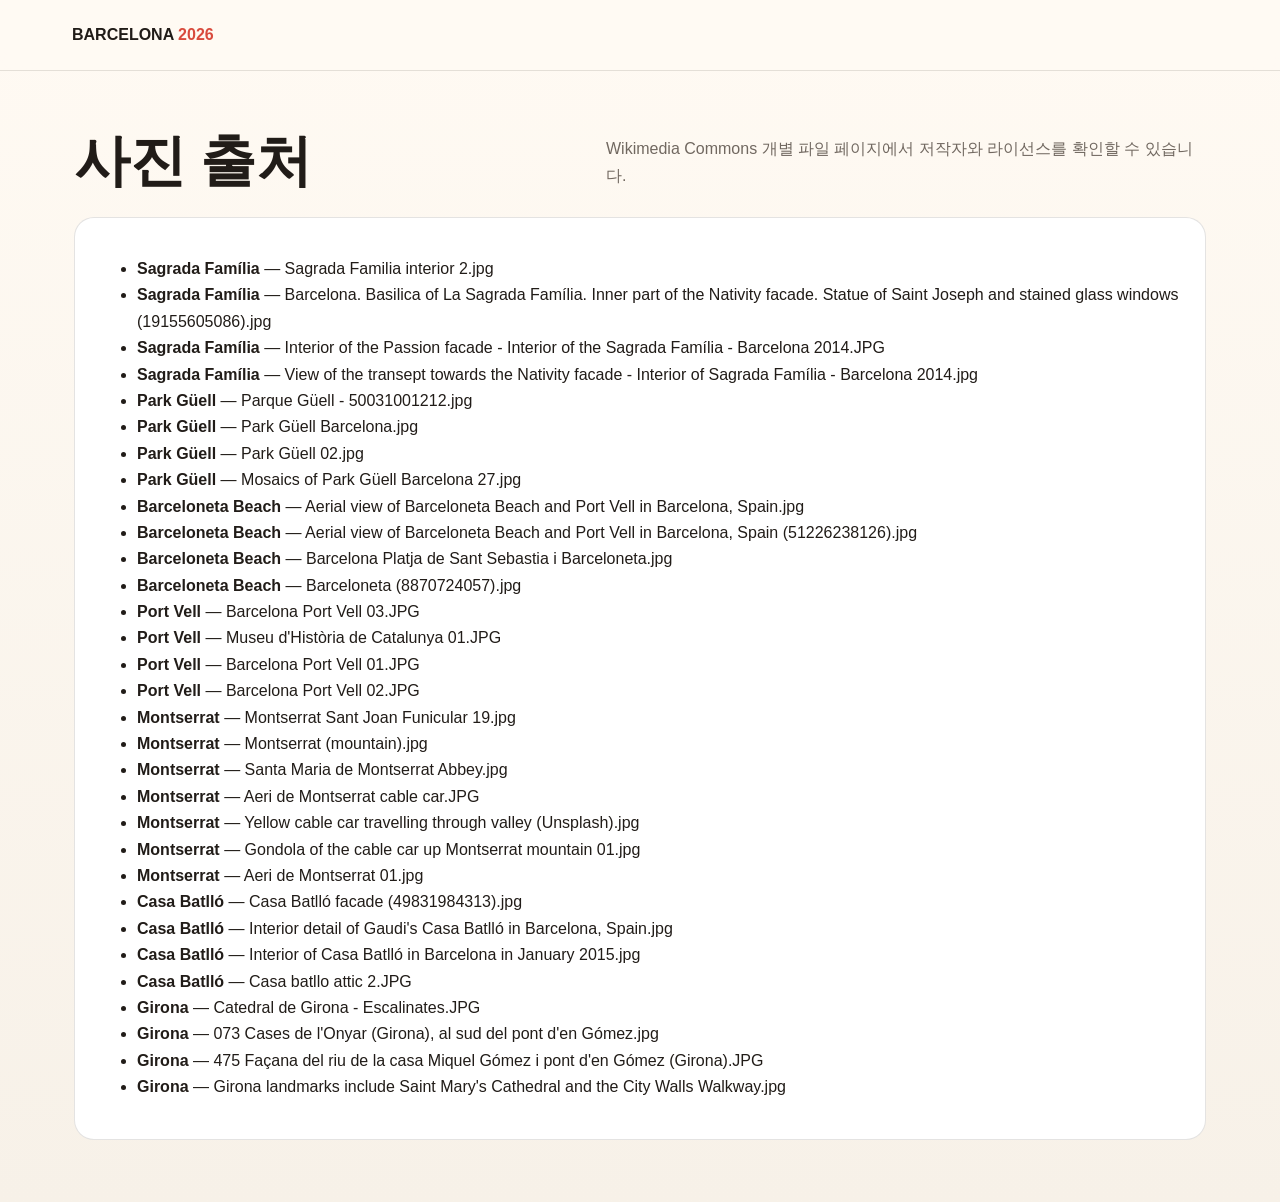
<file: credits.html>
<!doctype html><html lang="ko"><head><meta charset="utf-8">
<meta name="viewport" content="width=device-width,initial-scale=1">
<title>사진 출처 — Barcelona 2026</title><link rel="stylesheet" href="style.css"></head>
<body><nav class="nav"><div class="nav-inner"><a class="brand" href="index.html">BARCELONA <span>2026</span></a></div></nav>
<main class="page"><div class="section-head"><h2>사진 출처</h2><p>Wikimedia Commons 개별 파일 페이지에서 저작자와 라이선스를 확인할 수 있습니다.</p></div>
<div class="card"><ul><li><strong>Sagrada Família</strong> — <a target='_blank' rel='noopener' href='https://commons.wikimedia.org/wiki/File:Sagrada_Familia_interior_2.jpg'>Sagrada Familia interior 2.jpg</a></li>
<li><strong>Sagrada Família</strong> — <a target='_blank' rel='noopener' href='https://commons.wikimedia.org/wiki/File:Barcelona._Basilica_of_La_Sagrada_Fam%C3%ADlia._Inner_part_of_the_Nativity_facade._Statue_of_Saint_Joseph_and_stained_glass_windows_(19155605086).jpg'>Barcelona. Basilica of La Sagrada Família. Inner part of the Nativity facade. Statue of Saint Joseph and stained glass windows (19155605086).jpg</a></li>
<li><strong>Sagrada Família</strong> — <a target='_blank' rel='noopener' href='https://commons.wikimedia.org/wiki/File:Interior_of_the_Passion_facade_-_Interior_of_the_Sagrada_Fam%C3%ADlia_-_Barcelona_2014.JPG'>Interior of the Passion facade - Interior of the Sagrada Família - Barcelona 2014.JPG</a></li>
<li><strong>Sagrada Família</strong> — <a target='_blank' rel='noopener' href='https://commons.wikimedia.org/wiki/File:View_of_the_transept_towards_the_Nativity_facade_-_Interior_of_Sagrada_Fam%C3%ADlia_-_Barcelona_2014.jpg'>View of the transept towards the Nativity facade - Interior of Sagrada Família - Barcelona 2014.jpg</a></li>
<li><strong>Park Güell</strong> — <a target='_blank' rel='noopener' href='https://commons.wikimedia.org/wiki/File:Parque_G%C3%BCell_-_50031001212.jpg'>Parque Güell - 50031001212.jpg</a></li>
<li><strong>Park Güell</strong> — <a target='_blank' rel='noopener' href='https://commons.wikimedia.org/wiki/File:Park_G%C3%BCell_Barcelona.jpg'>Park Güell Barcelona.jpg</a></li>
<li><strong>Park Güell</strong> — <a target='_blank' rel='noopener' href='https://commons.wikimedia.org/wiki/File:Park_G%C3%BCell_02.jpg'>Park Güell 02.jpg</a></li>
<li><strong>Park Güell</strong> — <a target='_blank' rel='noopener' href='https://commons.wikimedia.org/wiki/File:Mosaics_of_Park_G%C3%BCell_Barcelona_27.jpg'>Mosaics of Park Güell Barcelona 27.jpg</a></li>
<li><strong>Barceloneta Beach</strong> — <a target='_blank' rel='noopener' href='https://commons.wikimedia.org/wiki/File:Aerial_view_of_Barceloneta_Beach_and_Port_Vell_in_Barcelona,_Spain.jpg'>Aerial view of Barceloneta Beach and Port Vell in Barcelona, Spain.jpg</a></li>
<li><strong>Barceloneta Beach</strong> — <a target='_blank' rel='noopener' href='https://commons.wikimedia.org/wiki/File:Aerial_view_of_Barceloneta_Beach_and_Port_Vell_in_Barcelona,_Spain_(51226238126).jpg'>Aerial view of Barceloneta Beach and Port Vell in Barcelona, Spain (51226238126).jpg</a></li>
<li><strong>Barceloneta Beach</strong> — <a target='_blank' rel='noopener' href='https://commons.wikimedia.org/wiki/File:Barcelona_Platja_de_Sant_Sebastia_i_Barceloneta.jpg'>Barcelona Platja de Sant Sebastia i Barceloneta.jpg</a></li>
<li><strong>Barceloneta Beach</strong> — <a target='_blank' rel='noopener' href='https://commons.wikimedia.org/wiki/File:Barceloneta_(8870724057).jpg'>Barceloneta (8870724057).jpg</a></li>
<li><strong>Port Vell</strong> — <a target='_blank' rel='noopener' href='https://commons.wikimedia.org/wiki/File:Barcelona_Port_Vell_03.JPG'>Barcelona Port Vell 03.JPG</a></li>
<li><strong>Port Vell</strong> — <a target='_blank' rel='noopener' href='https://commons.wikimedia.org/wiki/File:Museu_d'Hist%C3%B2ria_de_Catalunya_01.JPG'>Museu d'Història de Catalunya 01.JPG</a></li>
<li><strong>Port Vell</strong> — <a target='_blank' rel='noopener' href='https://commons.wikimedia.org/wiki/File:Barcelona_Port_Vell_01.JPG'>Barcelona Port Vell 01.JPG</a></li>
<li><strong>Port Vell</strong> — <a target='_blank' rel='noopener' href='https://commons.wikimedia.org/wiki/File:Barcelona_Port_Vell_02.JPG'>Barcelona Port Vell 02.JPG</a></li>
<li><strong>Montserrat</strong> — <a target='_blank' rel='noopener' href='https://commons.wikimedia.org/wiki/File:Montserrat_Sant_Joan_Funicular_19.jpg'>Montserrat Sant Joan Funicular 19.jpg</a></li>
<li><strong>Montserrat</strong> — <a target='_blank' rel='noopener' href='https://commons.wikimedia.org/wiki/File:Montserrat_(mountain).jpg'>Montserrat (mountain).jpg</a></li>
<li><strong>Montserrat</strong> — <a target='_blank' rel='noopener' href='https://commons.wikimedia.org/wiki/File:Santa_Maria_de_Montserrat_Abbey.jpg'>Santa Maria de Montserrat Abbey.jpg</a></li>
<li><strong>Montserrat</strong> — <a target='_blank' rel='noopener' href='https://commons.wikimedia.org/wiki/File:Aeri_de_Montserrat_cable_car.JPG'>Aeri de Montserrat cable car.JPG</a></li>
<li><strong>Montserrat</strong> — <a target='_blank' rel='noopener' href='https://commons.wikimedia.org/wiki/File:Yellow_cable_car_travelling_through_valley_(Unsplash).jpg'>Yellow cable car travelling through valley (Unsplash).jpg</a></li>
<li><strong>Montserrat</strong> — <a target='_blank' rel='noopener' href='https://commons.wikimedia.org/wiki/File:Gondola_of_the_cable_car_up_Montserrat_mountain_01.jpg'>Gondola of the cable car up Montserrat mountain 01.jpg</a></li>
<li><strong>Montserrat</strong> — <a target='_blank' rel='noopener' href='https://commons.wikimedia.org/wiki/File:Aeri_de_Montserrat_01.jpg'>Aeri de Montserrat 01.jpg</a></li>
<li><strong>Casa Batlló</strong> — <a target='_blank' rel='noopener' href='https://commons.wikimedia.org/wiki/File:Casa_Batll%C3%B3_facade_(49831984313).jpg'>Casa Batlló facade (49831984313).jpg</a></li>
<li><strong>Casa Batlló</strong> — <a target='_blank' rel='noopener' href='https://commons.wikimedia.org/wiki/File:Interior_detail_of_Gaudi's_Casa_Batll%C3%B3_in_Barcelona,_Spain.jpg'>Interior detail of Gaudi's Casa Batlló in Barcelona, Spain.jpg</a></li>
<li><strong>Casa Batlló</strong> — <a target='_blank' rel='noopener' href='https://commons.wikimedia.org/wiki/File:Interior_of_Casa_Batll%C3%B3_in_Barcelona_in_January_2015.jpg'>Interior of Casa Batlló in Barcelona in January 2015.jpg</a></li>
<li><strong>Casa Batlló</strong> — <a target='_blank' rel='noopener' href='https://commons.wikimedia.org/wiki/File:Casa_batllo_attic_2.JPG'>Casa batllo attic 2.JPG</a></li>
<li><strong>Girona</strong> — <a target='_blank' rel='noopener' href='https://commons.wikimedia.org/wiki/File:Catedral_de_Girona_-_Escalinates.JPG'>Catedral de Girona - Escalinates.JPG</a></li>
<li><strong>Girona</strong> — <a target='_blank' rel='noopener' href='https://commons.wikimedia.org/wiki/File:073_Cases_de_l'Onyar_(Girona),_al_sud_del_pont_d'en_G%C3%B3mez.jpg'>073 Cases de l'Onyar (Girona), al sud del pont d'en Gómez.jpg</a></li>
<li><strong>Girona</strong> — <a target='_blank' rel='noopener' href='https://commons.wikimedia.org/wiki/File:475_Fa%C3%A7ana_del_riu_de_la_casa_Miquel_G%C3%B3mez_i_pont_d'en_G%C3%B3mez_(Girona).JPG'>475 Façana del riu de la casa Miquel Gómez i pont d'en Gómez (Girona).JPG</a></li>
<li><strong>Girona</strong> — <a target='_blank' rel='noopener' href='https://commons.wikimedia.org/wiki/File:Girona_landmarks_include_Saint_Mary's_Cathedral_and_the_City_Walls_Walkway.jpg'>Girona landmarks include Saint Mary's Cathedral and the City Walls Walkway.jpg</a></li></ul></div></main></body></html>
</file>
<file: style.css>
:root{--red:#d94b3d;--wine:#702e2a;--cream:#f7f1e8;--ink:#211c18;--muted:#716860;--card:#fffdf9;--line:rgba(32,25,20,.12);--shadow:0 18px 50px rgba(57,39,31,.12)}
*{box-sizing:border-box}html{scroll-behavior:smooth}body{margin:0;font-family:Inter,Pretendard,-apple-system,BlinkMacSystemFont,"Segoe UI",sans-serif;background:linear-gradient(180deg,#fffaf3,var(--cream));color:var(--ink);line-height:1.65}a{color:inherit;text-decoration:none}img{display:block;width:100%}.nav{position:sticky;top:0;z-index:30;backdrop-filter:blur(16px);background:#fffaf3df;border-bottom:1px solid var(--line)}.nav-inner{max-width:1180px;margin:auto;height:70px;padding:0 22px;display:flex;align-items:center;justify-content:space-between}.brand{font-weight:900}.brand span{color:var(--red)}.nav-links{display:flex;gap:18px;font-size:14px;color:var(--muted)}
.hero{max-width:1180px;margin:auto;padding:80px 24px 54px;display:grid;grid-template-columns:1fr 1fr;gap:48px;align-items:center}.eyebrow{display:inline-flex;align-items:center;gap:10px;font-size:12px;font-weight:900;letter-spacing:.13em;color:var(--red);text-transform:uppercase}.eyebrow:before{content:"";width:34px;height:2px;background:currentColor}h1{margin:18px 0;font-family:Georgia,serif;font-size:clamp(50px,8vw,100px);line-height:.93;letter-spacing:-.045em}.hero-sub{font-size:18px;color:var(--muted)}.chips{display:flex;flex-wrap:wrap;gap:9px;margin:28px 0}.chip{padding:9px 13px;border:1px solid var(--line);border-radius:999px;background:#fff9;font-size:13px}.btn{display:inline-flex;padding:13px 18px;border-radius:999px;background:var(--red);color:#fff;font-weight:900}.hero-card{min-height:560px;border-radius:32px;overflow:hidden;position:relative;box-shadow:var(--shadow)}.hero-card img{position:absolute;height:100%;object-fit:cover}.hero-card:after{content:"";position:absolute;inset:0;background:linear-gradient(180deg,#0001,#000b)}.poster{position:absolute;inset:26px;z-index:2;border:1px solid #ffffff8a;border-radius:23px;padding:28px;display:flex;flex-direction:column;justify-content:space-between;color:white}.poster h2{font-family:Georgia,serif;font-size:46px;line-height:1;margin:0}
section,.page{max-width:1180px;margin:auto;padding:62px 24px}.section-head{display:flex;justify-content:space-between;align-items:end;gap:28px;margin-bottom:28px}.section-head h2{font-family:Georgia,serif;font-size:clamp(34px,5vw,56px);line-height:1;margin:0}.section-head p{max-width:600px;color:var(--muted);margin:0}.overview-grid,.philosophy,.debate,.day-summary{display:grid;grid-template-columns:repeat(4,1fr);gap:14px}.philosophy,.debate{grid-template-columns:repeat(3,1fr)}.stat,.voice,.debate article,.metric,.card{background:#fff;border:1px solid var(--line);border-radius:20px;padding:22px}.voice b,.debate b{display:block;color:var(--wine);margin-bottom:6px}.voice p,.debate p{margin:0;color:var(--muted)}
.timeline{display:grid;gap:13px}.day{display:grid;grid-template-columns:145px 1fr 140px;gap:18px;align-items:center;padding:21px 23px;border:1px solid var(--line);border-radius:19px;background:#fff}.date{font-weight:900;color:var(--red)}.day h3{margin:0}.day p{margin:0;color:var(--muted)}.pace{justify-self:end;padding:7px 11px;border-radius:999px;background:var(--cream);font-size:12px;font-weight:900;color:var(--wine)}
.detail-hero{height:62vh;min-height:480px;position:relative;overflow:hidden}.detail-hero>img{height:100%;object-fit:cover}.detail-hero:after{content:"";position:absolute;inset:0;background:linear-gradient(180deg,#0001,#000c)}.detail-title{position:absolute;z-index:2;left:max(24px,calc((100vw - 1132px)/2));right:24px;bottom:45px;color:#fff}.detail-title h1{font-size:clamp(43px,7vw,84px)}.gallery{display:grid;grid-template-columns:1.6fr 1fr 1fr;grid-template-rows:210px 210px;gap:10px;margin-bottom:30px}.gallery figure{margin:0;border-radius:18px;overflow:hidden;position:relative}.gallery figure:first-child{grid-row:1/3}.gallery figure:last-child{grid-column:2/4}.gallery img{height:100%;object-fit:cover}.gallery figcaption{position:absolute;left:0;right:0;bottom:0;padding:25px 14px 10px;background:linear-gradient(transparent,#0009);color:white;font-size:12px}
.metric small{display:block;color:var(--muted)}.metric strong{font-size:21px}.must{padding:18px 20px;background:#fff2ec;border-left:4px solid var(--red);border-radius:12px;color:var(--wine);margin-bottom:24px}.schedule{display:grid;gap:18px}.stop{border:1px solid var(--line);background:#fff;border-radius:20px;overflow:hidden}.leg{display:grid;grid-template-columns:90px 1fr auto;gap:10px;align-items:center;padding:12px 18px;background:#f4eadf;border-bottom:1px solid var(--line);font-size:13px}.leg b{color:var(--wine)}.leg a{color:var(--red);font-weight:900}.stop-head{display:grid;grid-template-columns:105px 1fr auto;align-items:center;gap:16px;padding:20px}.stop time{font-size:18px;color:var(--red);font-weight:900}.stop h3{margin:0}.stop p{margin:0;color:var(--muted)}.guide-btn{border:0;background:var(--wine);color:white;padding:10px 13px;border-radius:999px;font-weight:900}.guide-panel{display:none;padding:0 20px 20px}.guide-panel.open{display:block}.guide-grid{display:grid;grid-template-columns:1fr 1fr;gap:10px}.guide-item{padding:14px;background:#fffaf4;border:1px solid var(--line);border-radius:13px}.guide-item strong{display:block;color:var(--wine)}.guide-actions{margin-top:12px}.guide-actions a{padding:8px 11px;border-radius:999px;background:var(--cream);font-weight:900;font-size:12px;color:var(--wine)}.map-frame{width:100%;height:280px;border:0;border-top:1px solid var(--line)}.final-guide{margin-top:28px;background:var(--wine);color:#fff;padding:28px;border-radius:22px}.page-nav{display:flex;justify-content:space-between;margin-top:32px}.page-nav a{padding:10px 13px;border-radius:999px;border:1px solid var(--line);background:#fff;font-weight:900}.footer{text-align:center;padding:48px 20px 70px;color:var(--muted)}
@media(max-width:900px){.hero{grid-template-columns:1fr}.overview-grid,.philosophy,.debate{grid-template-columns:1fr 1fr}.nav-links{display:none}.gallery{grid-template-columns:1fr 1fr;grid-template-rows:250px 180px 180px}.gallery figure:first-child{grid-column:1/3;grid-row:auto}.gallery figure:last-child{grid-column:auto}.day-summary{grid-template-columns:1fr 1fr}}
@media(max-width:650px){.overview-grid,.philosophy,.debate{grid-template-columns:1fr}.day{grid-template-columns:1fr}.pace{justify-self:start}.section-head{display:block}.section-head p{margin-top:10px}.stop-head,.leg{grid-template-columns:1fr}.guide-grid{grid-template-columns:1fr}.map-frame{height:240px}}

/* V7 final deployment */
.gallery,.debate,.final-guide{display:none!important}
.stop-photo-strip{
  display:flex;
  gap:10px;
  overflow-x:auto;
  overflow-y:hidden;
  padding:0 20px 17px;
  scroll-snap-type:x proximity;
  scrollbar-width:thin;
  scrollbar-color:rgba(112,46,42,.35) transparent;
  -webkit-overflow-scrolling:touch;
}
.stop-photo-strip::-webkit-scrollbar{height:5px}
.stop-photo-strip::-webkit-scrollbar-track{background:transparent}
.stop-photo-strip::-webkit-scrollbar-thumb{background:rgba(112,46,42,.28);border-radius:999px}
.stop-photo{
  flex:0 0 168px;
  height:112px;
  border-radius:13px;
  overflow:hidden;
  background:#eee;
  border:1px solid var(--line);
  scroll-snap-align:start;
  box-shadow:0 6px 18px rgba(35,24,18,.08);
}
.stop-photo img{
  width:100%;
  height:100%;
  object-fit:cover;
  display:block;
}
.stop-photo:first-child{margin-left:0}
.clean-note{
  padding:17px 19px;
  margin-bottom:24px;
  border-radius:14px;
  background:#fff5ef;
  border:1px solid rgba(217,75,61,.18);
  color:var(--wine);
}
@media(max-width:650px){
  .stop-photo-strip{padding:0 14px 15px;gap:8px}
  .stop-photo{flex-basis:146px;height:98px}
}

/* V8 verified photo policy */
.verified-photo-strip{padding-top:2px}
.verified-photo-strip .stop-photo{
  flex:0 0 176px;
  height:116px;
  background:linear-gradient(135deg,#eee5db,#f8f3ec);
}
.verified-photo-strip .stop-photo img{object-position:center}
.photo-policy{font-size:14px}
</file>
